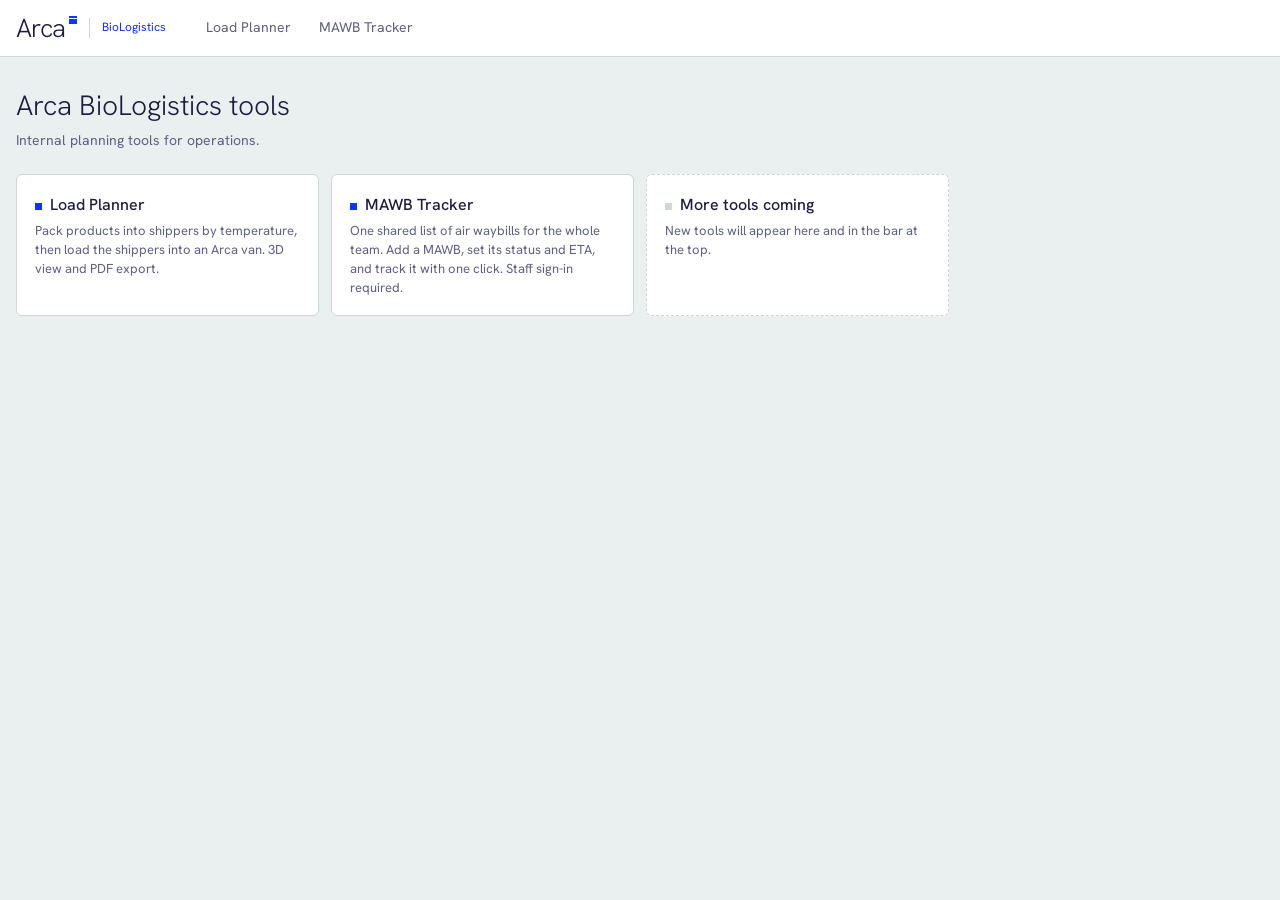
<file: index.html>
<!DOCTYPE html>
<html lang="en"><head><meta charset="utf-8">
<meta name="viewport" content="width=device-width, initial-scale=1, viewport-fit=cover">
<title>Arca Tools</title>
<link rel="preconnect" href="https://fonts.googleapis.com"><link rel="preconnect" href="https://fonts.gstatic.com" crossorigin><link href="https://fonts.googleapis.com/css2?family=Hanken+Grotesk:wght@300;400;500&display=swap" rel="stylesheet">
<link rel="stylesheet" href="shared/arca.css">
<style>
*{box-sizing:border-box}
body{margin:0;background:var(--bg);color:var(--tx);font:14px/1.45 'Hanken Grotesk',system-ui,-apple-system,Segoe UI,sans-serif}
main{max-width:1450px;margin:auto;padding:28px 16px}
h1{font-size:28px;font-weight:300;margin:0 0 4px}
p.lead{color:var(--mu);margin:0 0 24px}
.tools{display:grid;grid-template-columns:repeat(auto-fill,minmax(260px,1fr));gap:12px}
.tool{display:block;background:var(--card);border:1px solid var(--bd);border-radius:6px;padding:18px;text-decoration:none;color:var(--tx)}
a.tool:hover{border-color:var(--ac)}
.tool h2{font-size:16px;font-weight:500;margin:0 0 6px}
.tool h2::before{content:"";display:inline-block;width:7px;height:7px;background:var(--ac);margin-right:8px}
.tool p{margin:0;color:var(--mu);font-size:13px}
.tool.soon{border-style:dashed}.tool.soon h2::before{background:var(--bd)}
</style></head><body>
<nav id="arcaNav" data-current="home"></nav>
<main>
 <h1>Arca BioLogistics tools</h1>
 <p class="lead">Internal planning tools for operations.</p>
 <div class="tools">
  <a class="tool" href="load-planner.html"><h2>Load Planner</h2><p>Pack products into shippers by temperature, then load the shippers into an Arca van. 3D view and PDF export.</p></a>
  <a class="tool" href="mawb-tracker.html"><h2>MAWB Tracker</h2><p>One shared list of air waybills for the whole team. Add a MAWB, set its status and ETA, and track it with one click. Staff sign-in required.</p></a>
  <div class="tool soon"><h2>More tools coming</h2><p>New tools will appear here and in the bar at the top.</p></div>
 </div>
</main>
<script>
// Supabase sends invite and password-reset links to the site's front page; pass them on to the MAWB Tracker.
if(/(access_token|error_description|type=(invite|recovery))/.test(location.hash))location.replace('mawb-tracker.html'+location.hash);
</script>
<script src="shared/nav.js"></script>
</body></html>
</file>
<file: shared/arca.css>
/* Arca shared styles: brand tokens + site nav. Layout: full-width sticky top bar, content centred at 1450px. */
:root{
 --bg:#E9F0EF;--card:#fff;--field:#f4f7f6;--tx:#1C1C3F;--mu:#5d6081;--bd:#cdd7d6;--ac:#0E34FF;--soft:#e3e8ff;
 --ok:#12805e;--okbg:#e2f3ec;--bad:#c4281c;--badbg:#fce9e7;
 --shadow:0 1px 2px rgba(28,28,63,.05),0 6px 16px rgba(28,28,63,.05);
 --f:'Hanken Grotesk',system-ui,-apple-system,'Segoe UI',sans-serif;
 --navh:56px;
}
@media(prefers-color-scheme:dark){:root:not([data-theme="light"]){--bg:#1C1C3F;--card:#26265a;--field:#20204e;--tx:#EEF2F1;--mu:#a6aad4;--bd:#3d3d78;--ac:#5b74ff;--soft:#30348a;--ok:#4fd1a1;--okbg:#1d4248;--bad:#ff7a6e;--badbg:#4a2343;--shadow:none;color-scheme:dark}}
:root[data-theme="dark"]{--bg:#1C1C3F;--card:#26265a;--field:#20204e;--tx:#EEF2F1;--mu:#a6aad4;--bd:#3d3d78;--ac:#5b74ff;--soft:#30348a;--ok:#4fd1a1;--okbg:#1d4248;--bad:#ff7a6e;--badbg:#4a2343;--shadow:none;color-scheme:dark}

body::before{content:"";position:fixed;inset:0 0 auto;height:env(safe-area-inset-top,0px);z-index:31;background:var(--card)}
.anav{position:sticky;top:env(safe-area-inset-top,0px);z-index:30;background:var(--card);border-bottom:1px solid var(--bd);font-family:var(--f)}
.anav-in{max-width:1450px;margin:auto;height:var(--navh);display:flex;align-items:stretch;gap:28px;padding-left:max(16px,env(safe-area-inset-left,0px));padding-right:max(16px,env(safe-area-inset-right,0px))}
.anav-brand{display:flex;align-items:center;gap:12px;text-decoration:none;color:var(--tx);flex-shrink:0}
.anav-word{position:relative;font-size:26px;font-weight:300;letter-spacing:-.02em;line-height:1;padding-right:11px}
.anav-word::after{content:"";position:absolute;right:0;top:1px;width:8px;height:8px;background:linear-gradient(var(--ac) 0 28%,transparent 28% 40%,var(--ac) 40%)}
.anav-sub{font-size:12px;font-weight:400;color:var(--ac);padding-left:12px;border-left:1px solid var(--bd);line-height:1.6}
.anav-l{display:flex;gap:4px;min-width:0;overflow-x:auto;scrollbar-width:none}
.anav-l::-webkit-scrollbar{display:none}
.anav-l a{display:flex;align-items:center;padding:0 12px;color:var(--mu);text-decoration:none;font-size:14px;white-space:nowrap;border-bottom:2px solid transparent;margin-bottom:-1px;transition:color .15s}
.anav-l a:hover{color:var(--tx)}
.anav-l a[aria-current="page"]{color:var(--tx);font-weight:500;border-bottom-color:var(--ac)}
@media(max-width:560px){.anav-in{gap:14px}.anav-sub{display:none}}
@media(prefers-reduced-motion:reduce){.anav-l a{transition:none}}
</file>
